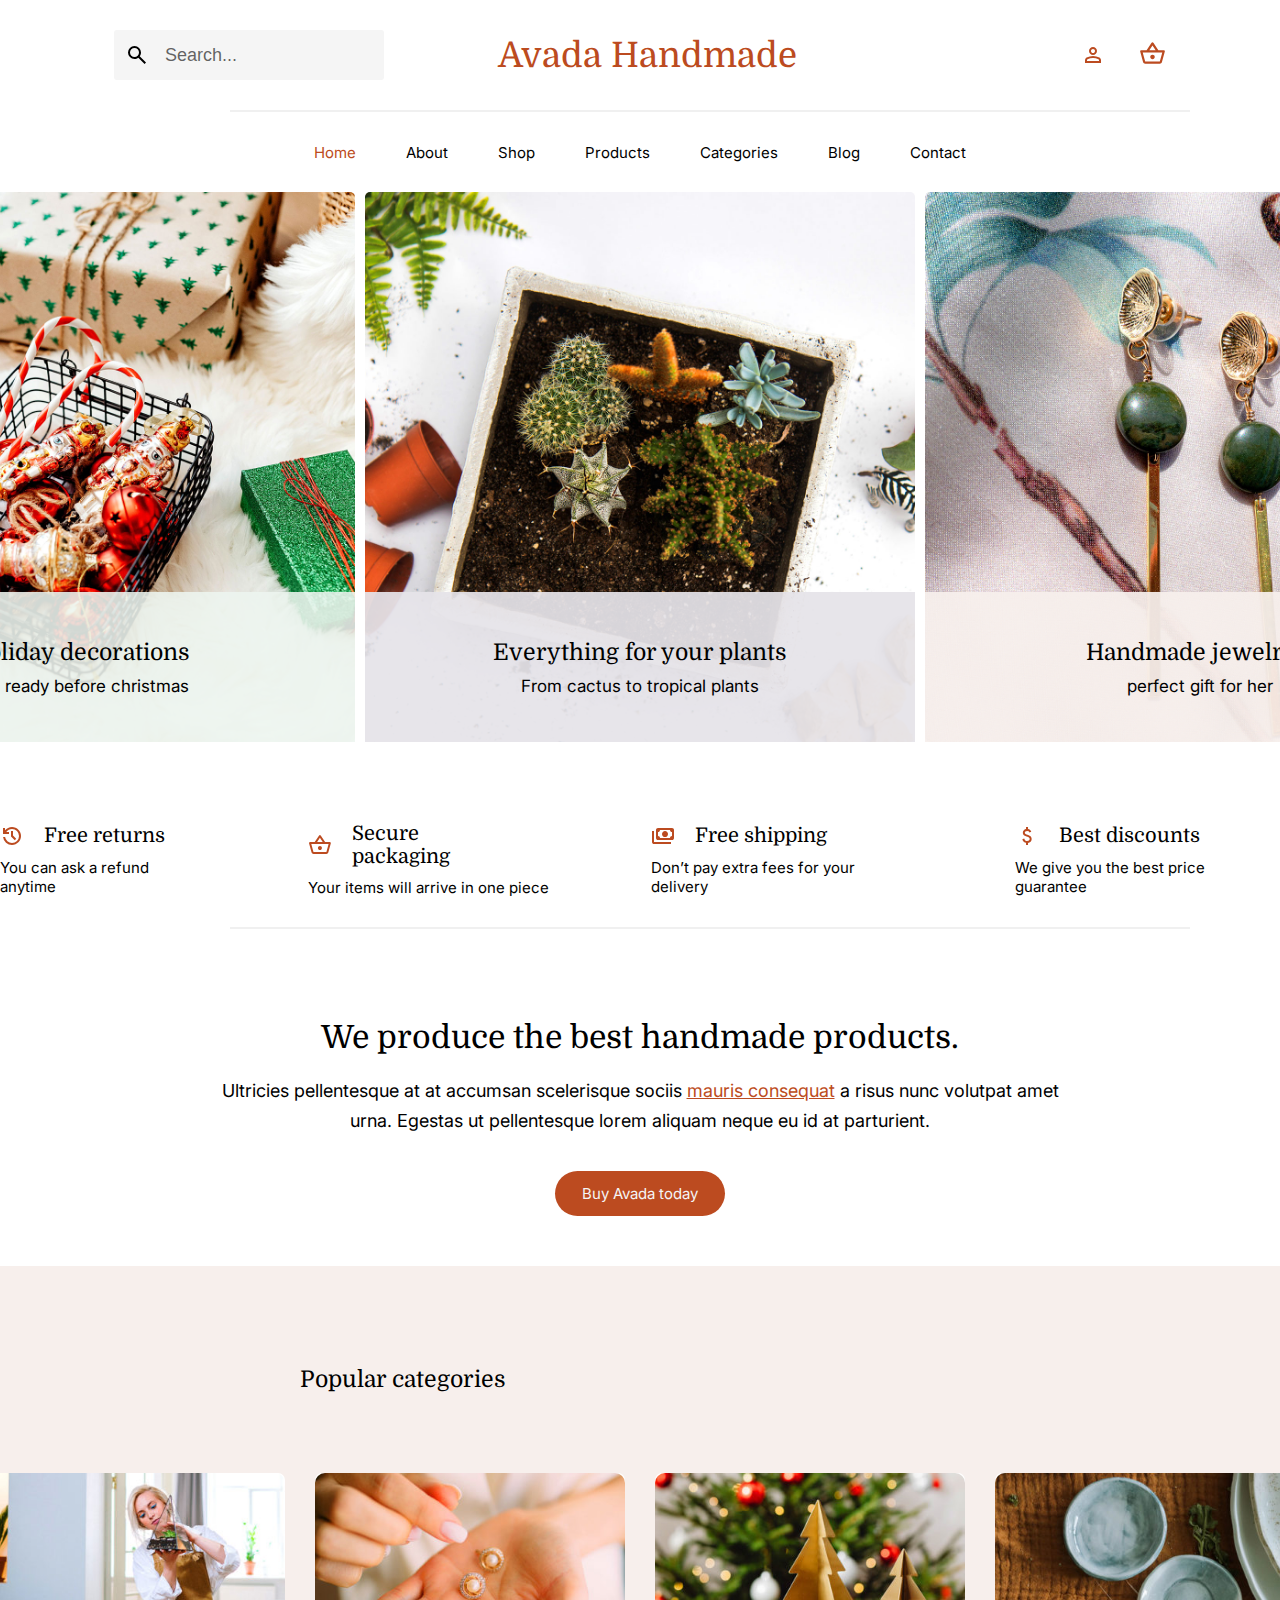
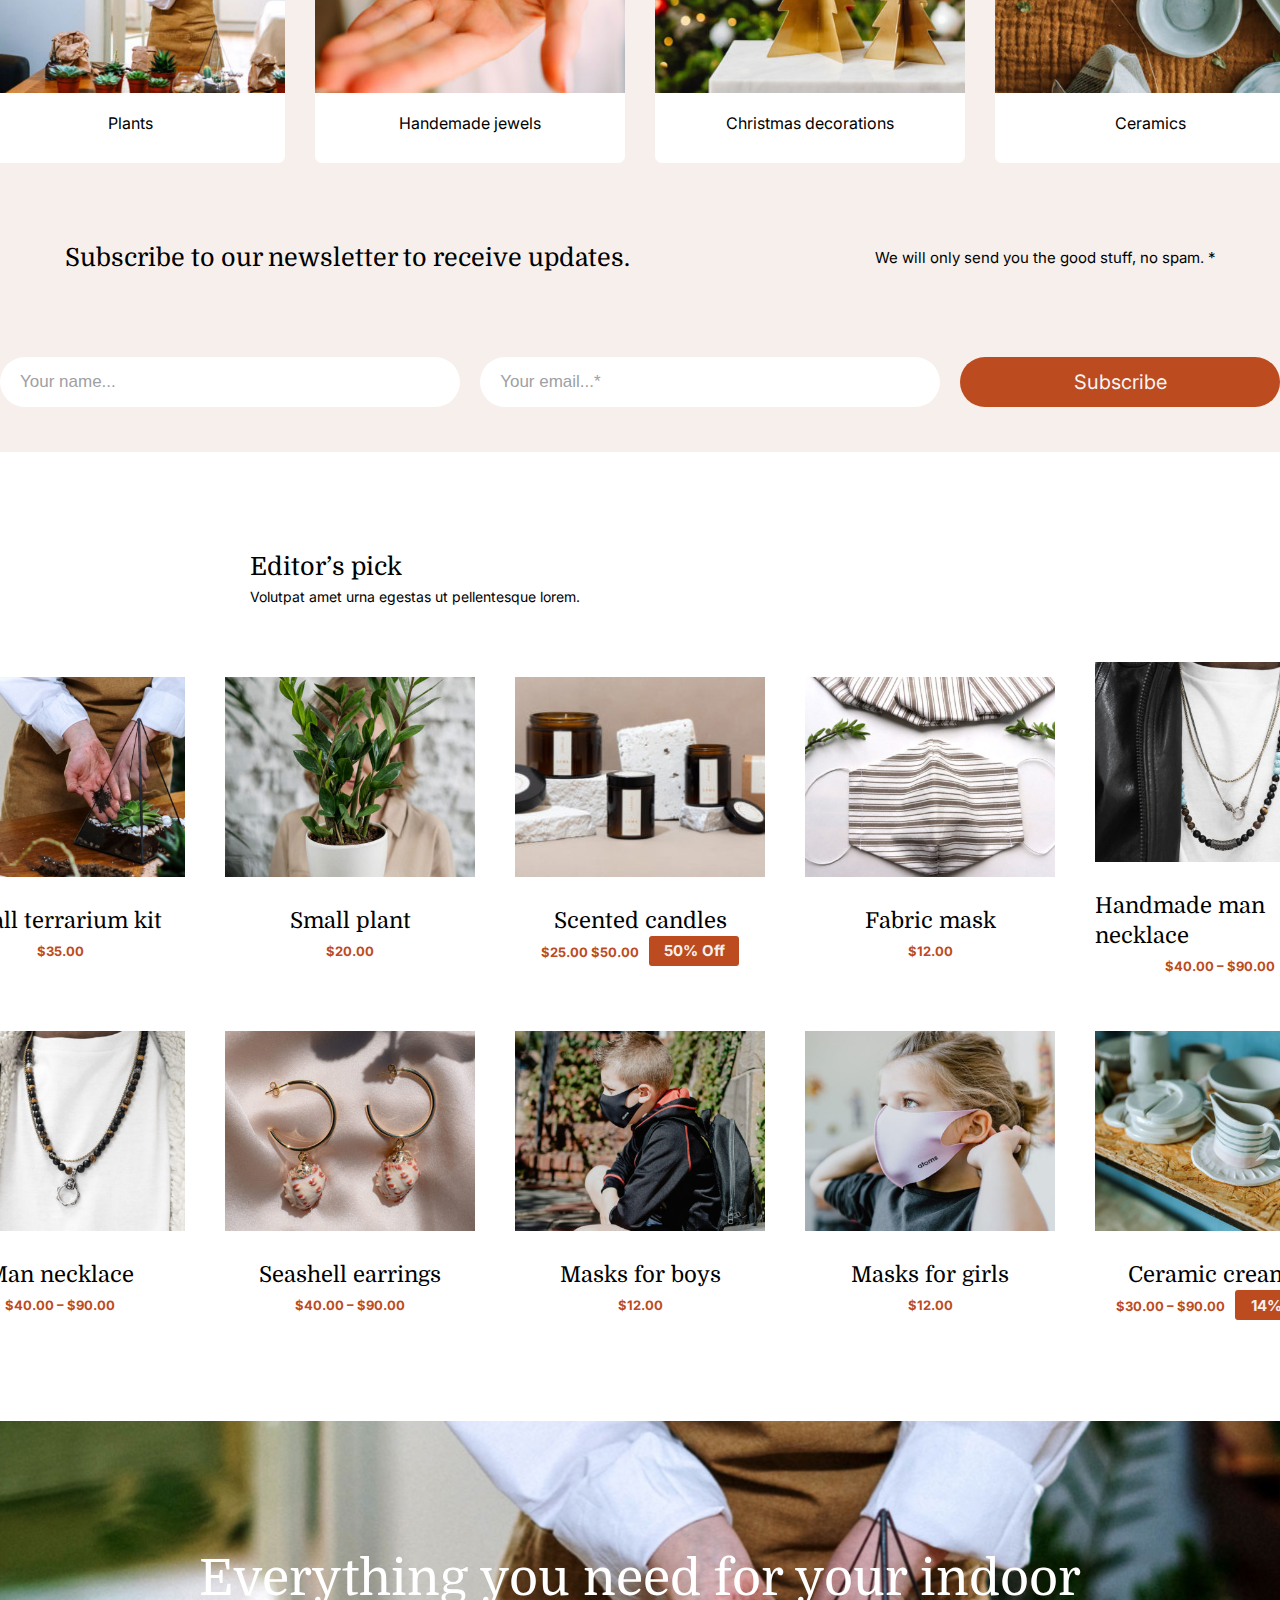
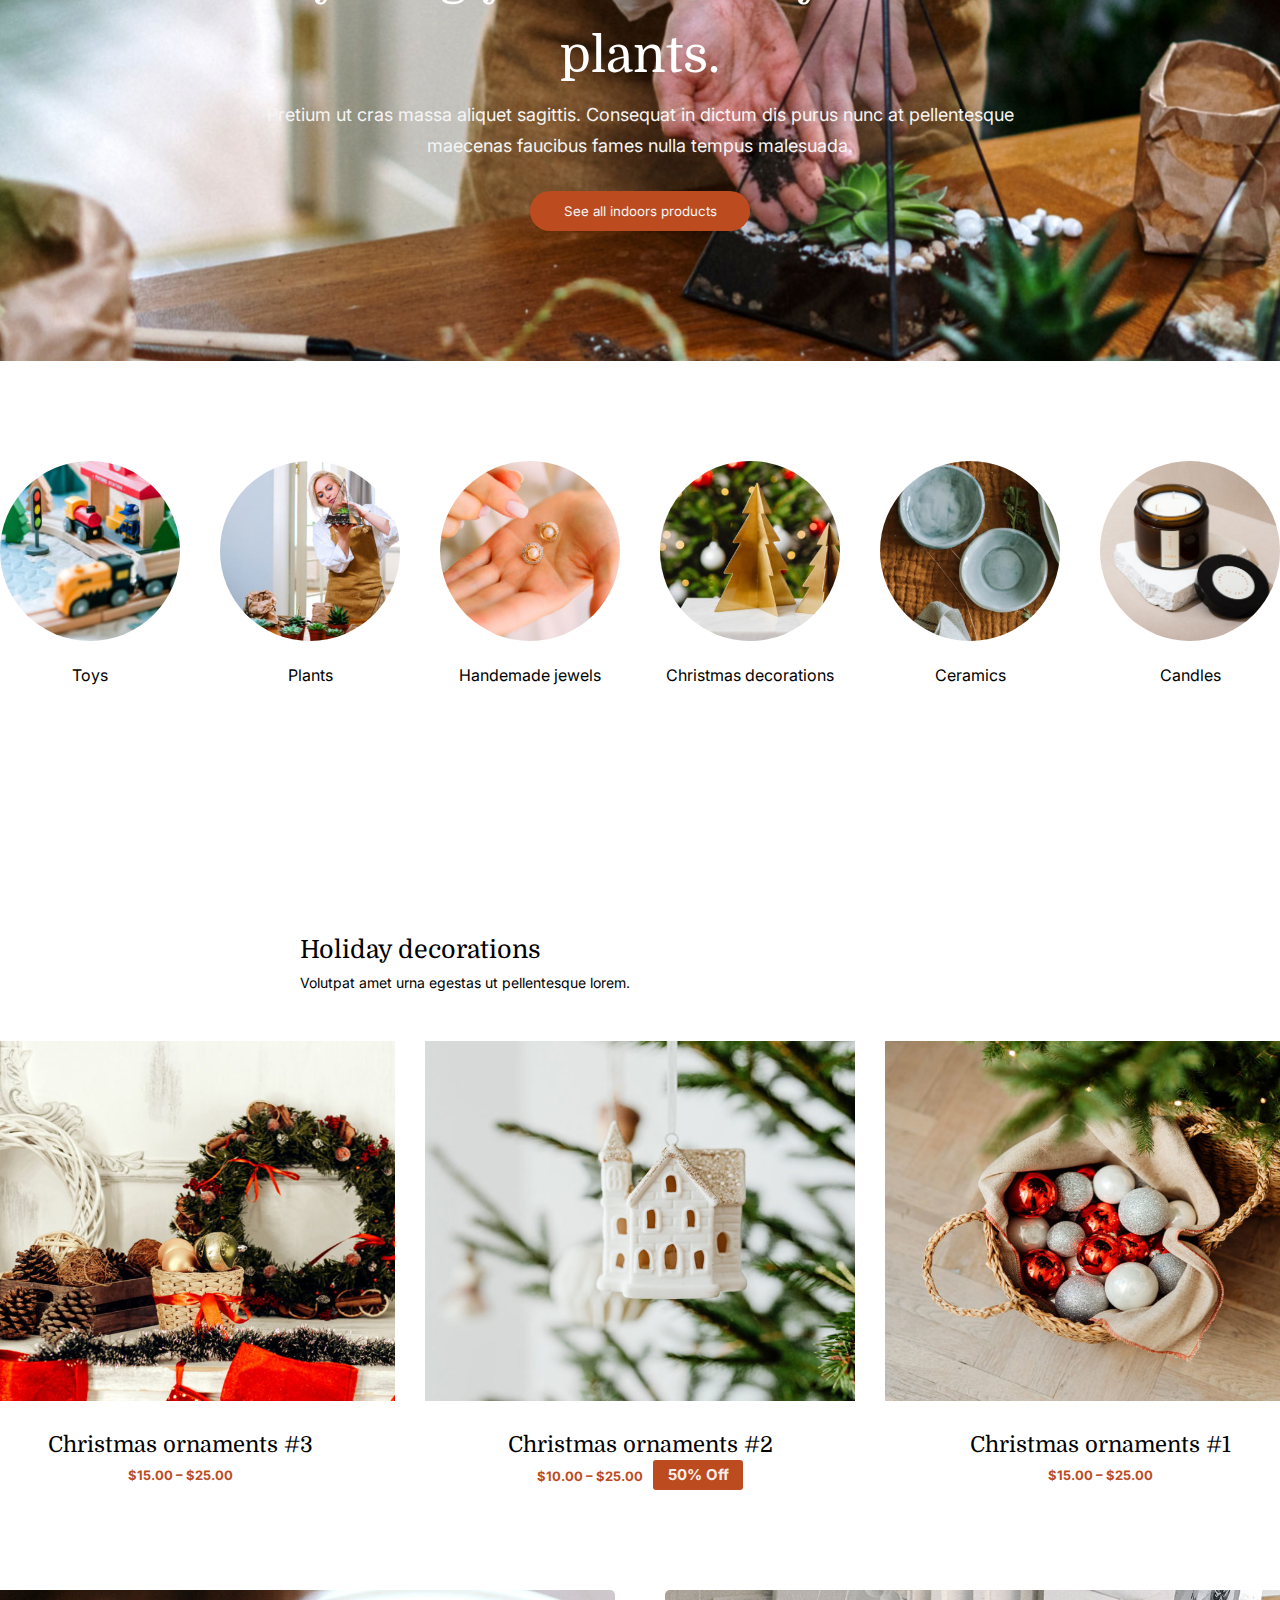
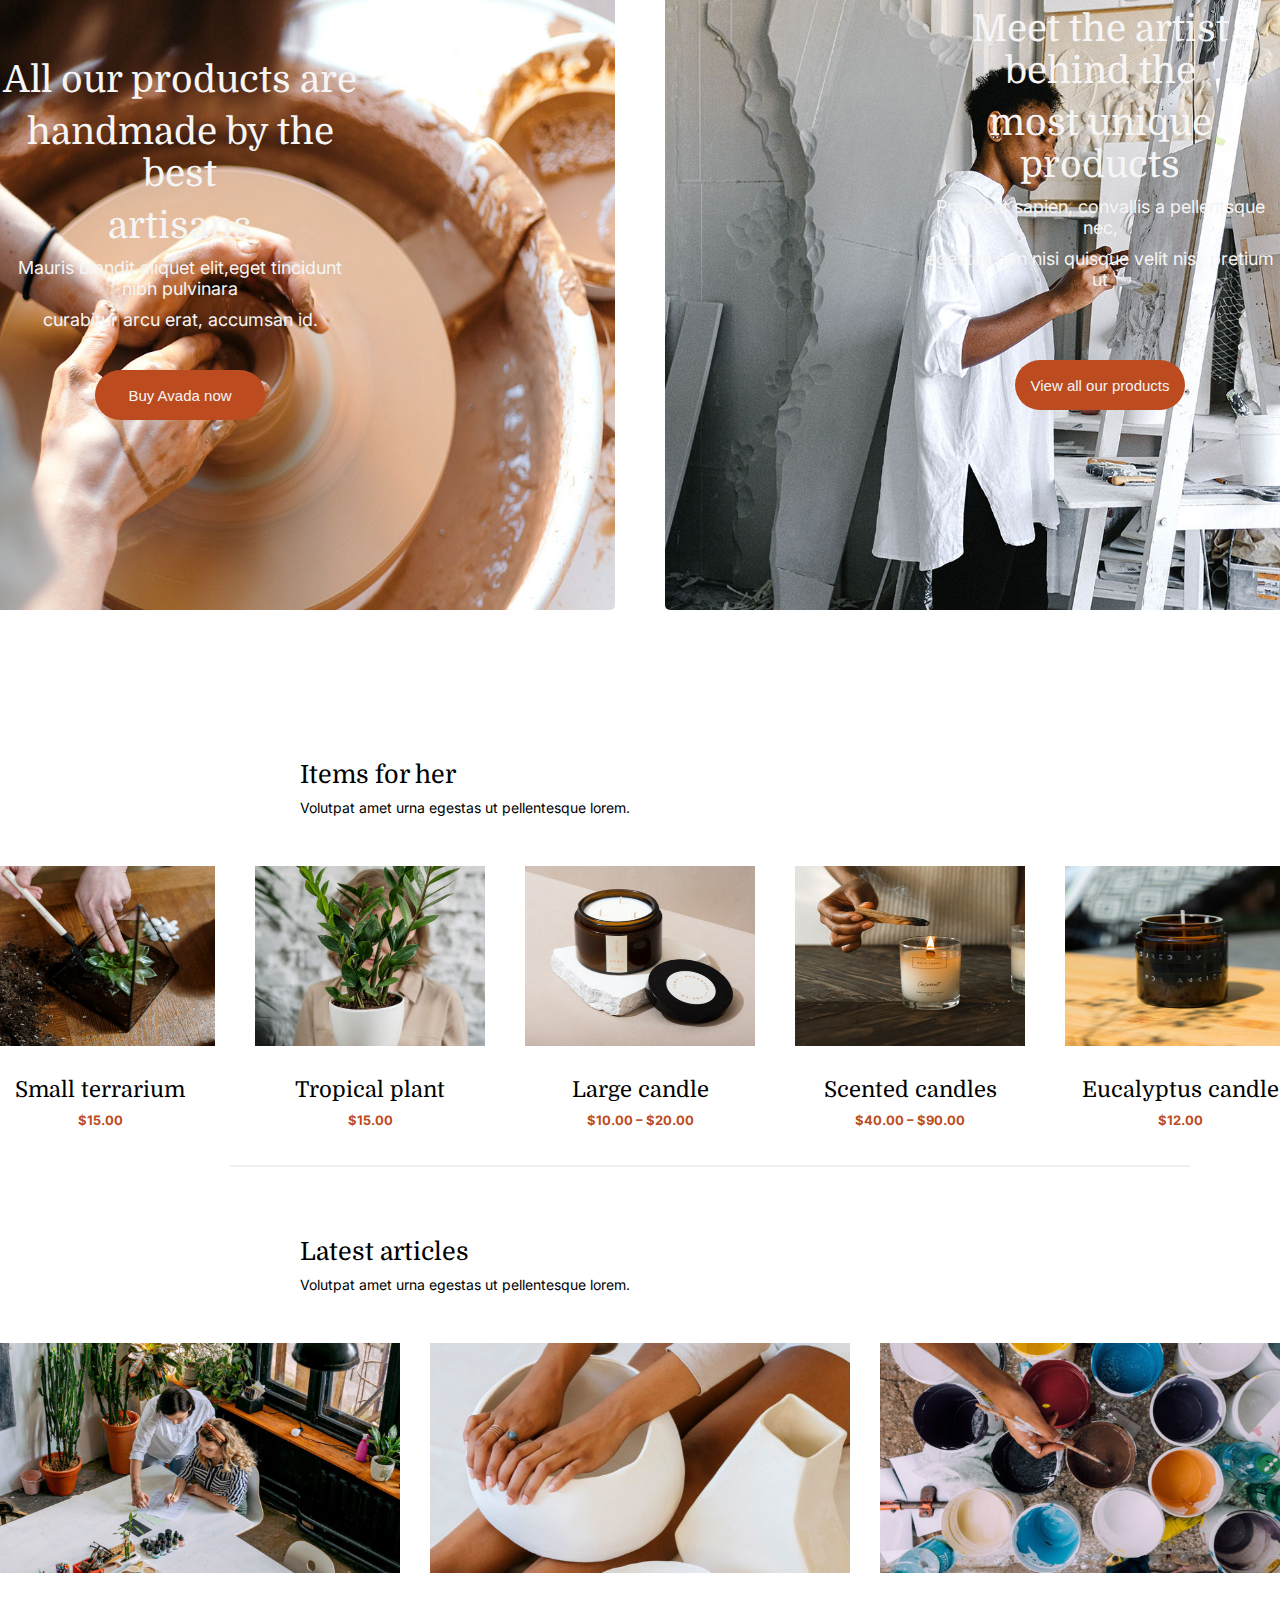
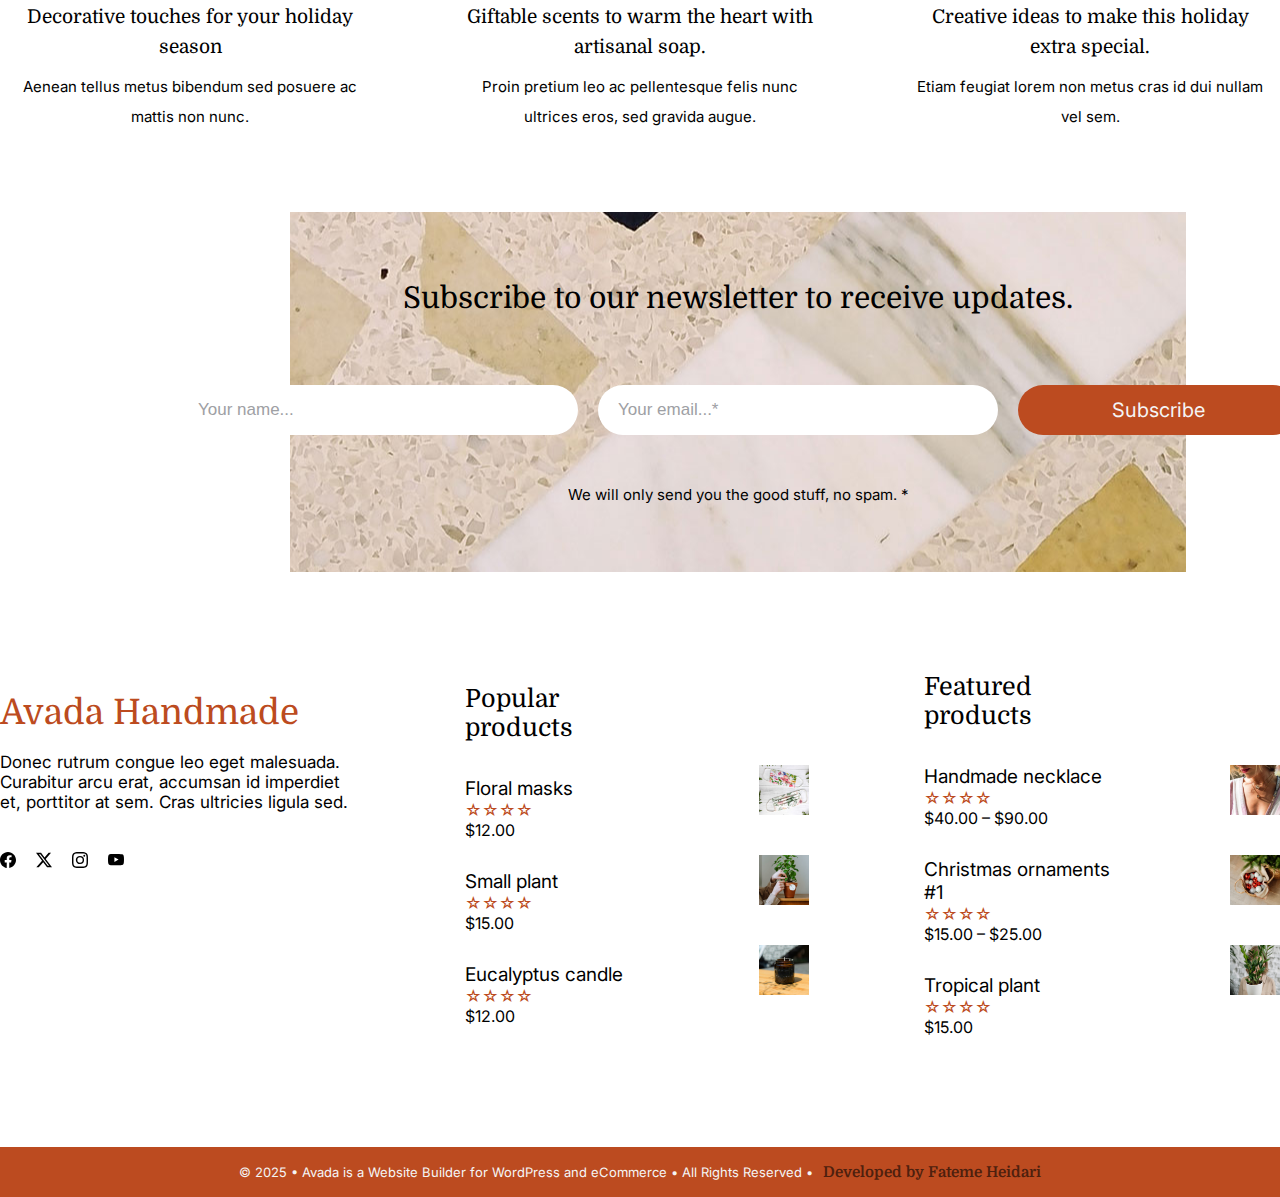
<file: index.html>
<!DOCTYPE html>
<html lang="en">

<head>
    <meta charset="UTF-8">
    <meta name="viewport" content="width=device-width, initial-scale=1.0">
    <title>Avada Handmade </title>
    <link rel="stylesheet" href="assets/css/style.css">
    <link rel="shortcut icon" href="assets/img/favicon.svg" type="image/x-icon">
</head>

<body>
    <main>
        <header>
            <section class="part1">
                <div>
                    <span><svg xmlns="http://www.w3.org/2000/svg" height="24px" viewBox="0 -960 960 960" width="24px"
                            fill="#000000">
                            <path
                                d="M784-120 532-372q-30 24-69 38t-83 14q-109 0-184.5-75.5T120-580q0-109 75.5-184.5T380-840q109 0 184.5 75.5T640-580q0 44-14 83t-38 69l252 252-56 56ZM380-400q75 0 127.5-52.5T560-580q0-75-52.5-127.5T380-760q-75 0-127.5 52.5T200-580q0 75 52.5 127.5T380-400Z" />
                        </svg></span>
                    <input type="text" placeholder="Search...">
                </div>
                <div>
                    <h2>Avada Handmade</h2>
                </div>
                <div>
                    <a href="assets/login.html">

                        <svg xmlns="http://www.w3.org/2000/svg" height="24px" viewBox="0 -960 960 960" width="24px"
                            fill="#bc4b20">
                            <path
                                d="M480-480q-66 0-113-47t-47-113q0-66 47-113t113-47q66 0 113 47t47 113q0 66-47 113t-113 47ZM160-160v-112q0-34 17.5-62.5T224-378q62-31 126-46.5T480-440q66 0 130 15.5T736-378q29 15 46.5 43.5T800-272v112H160Zm80-80h480v-32q0-11-5.5-20T700-306q-54-27-109-40.5T480-360q-56 0-111 13.5T260-306q-9 5-14.5 14t-5.5 20v32Zm240-320q33 0 56.5-23.5T560-640q0-33-23.5-56.5T480-720q-33 0-56.5 23.5T400-640q0 33 23.5 56.5T480-560Zm0-80Zm0 400Z" />
                        </svg>

                    </a>
                    <svg xmlns="http://www.w3.org/2000/svg" height="24px" viewBox="0 -960 960 960" width="24px"
                        fill="#bc4b20">
                        <path
                            d="M221-120q-27 0-48-16.5T144-179L42-549q-5-19 6.5-35T80-600h190l176-262q5-8 14-13t19-5q10 0 19 5t14 13l176 262h192q20 0 31.5 16t6.5 35L816-179q-8 26-29 42.5T739-120H221Zm-1-80h520l88-320H132l88 320Zm260-80q33 0 56.5-23.5T560-360q0-33-23.5-56.5T480-440q-33 0-56.5 23.5T400-360q0 33 23.5 56.5T480-280ZM367-600h225L479-768 367-600Zm113 240Z" />
                    </svg>
                </div>
            </section>
            <section class="part2"></section>
            <section class="part3">

                <ul>
                    <span>
                        <li><a href="#">Home</a></li>
                    </span>
                    <li><a href="#">About</a></li>
                    <li><a href="#">Shop</a></li>
                    <li><a href="#">Products</a></li>
                    <li><a href="#">Categories</a></li>
                    <li><a href="#">Blog</a></li>
                    <li><a href="#">Contact</a></li>
                </ul>
            </section>
        </header>
        <section class="part4">

            <div>

                <img src="assets/img/hero-9.jpg" alt="">
                <span>

                    <h3>Holiday decorations</h3>
                    <h5>Get ready before christmas</h5>
                </span>
            </div>
            <div>

                <img src="assets/img/hero-10.jpg" alt="">
                <span>

                    <h3>Everything for your plants</h3>
                    <h5>From cactus to tropical plants</h5>
                </span>
            </div>
            <div>

                <img src="assets/img/hero-7.jpg" alt="">
                <span>

                    <h3>Handmade jewelries</h3>
                    <h5>perfect gift for her</h5>
                </span>
            </div>

        </section>
        <section class="part5">
            <div>
                <span>

                    <svg xmlns="http://www.w3.org/2000/svg" height="24px" viewBox="0 -960 960 960" width="24px"
                        fill="#bc4b20">
                        <path
                            d="M480-120q-138 0-240.5-91.5T122-440h82q14 104 92.5 172T480-200q117 0 198.5-81.5T760-480q0-117-81.5-198.5T480-760q-69 0-129 32t-101 88h110v80H120v-240h80v94q51-64 124.5-99T480-840q75 0 140.5 28.5t114 77q48.5 48.5 77 114T840-480q0 75-28.5 140.5t-77 114q-48.5 48.5-114 77T480-120Zm112-192L440-464v-216h80v184l128 128-56 56Z" />
                    </svg>
                    <h5>Free returns</h5>
                </span>
                <p>You can ask a refund anytime</p>
            </div>
            <div>
                <span>

                    <svg xmlns="http://www.w3.org/2000/svg" height="24px" viewBox="0 -960 960 960" width="24px"
                        fill="#bc4b20">
                        <path
                            d="M221-120q-27 0-48-16.5T144-179L42-549q-5-19 6.5-35T80-600h190l176-262q5-8 14-13t19-5q10 0 19 5t14 13l176 262h192q20 0 31.5 16t6.5 35L816-179q-8 26-29 42.5T739-120H221Zm-1-80h520l88-320H132l88 320Zm260-80q33 0 56.5-23.5T560-360q0-33-23.5-56.5T480-440q-33 0-56.5 23.5T400-360q0 33 23.5 56.5T480-280ZM367-600h225L479-768 367-600Zm113 240Z" />
                    </svg>
                    <h5>Secure packaging</h5>
                </span>
                <p>Your items will arrive in one piece</p>
            </div>
            <div>
                <span>

                    <svg xmlns="http://www.w3.org/2000/svg" height="24px" viewBox="0 -960 960 960" width="24px"
                        fill="#bc4b20">
                        <path
                            d="M560-440q-50 0-85-35t-35-85q0-50 35-85t85-35q50 0 85 35t35 85q0 50-35 85t-85 35ZM280-320q-33 0-56.5-23.5T200-400v-320q0-33 23.5-56.5T280-800h560q33 0 56.5 23.5T920-720v320q0 33-23.5 56.5T840-320H280Zm80-80h400q0-33 23.5-56.5T840-480v-160q-33 0-56.5-23.5T760-720H360q0 33-23.5 56.5T280-640v160q33 0 56.5 23.5T360-400Zm440 240H120q-33 0-56.5-23.5T40-240v-440h80v440h680v80ZM280-400v-320 320Z" />
                    </svg>
                    <h5>Free shipping</h5>
                </span>
                <p>Don’t pay extra fees for your delivery</p>
            </div>
            <div>
                <span>
                    <svg xmlns="http://www.w3.org/2000/svg" height="24px" viewBox="0 -960 960 960" width="24px"
                        fill="#bc4b20">
                        <path
                            d="M441-120v-86q-53-12-91.5-46T293-348l74-30q15 48 44.5 73t77.5 25q41 0 69.5-18.5T587-356q0-35-22-55.5T463-458q-86-27-118-64.5T313-614q0-65 42-101t86-41v-84h80v84q50 8 82.5 36.5T651-650l-74 32q-12-32-34-48t-60-16q-44 0-67 19.5T393-614q0 33 30 52t104 40q69 20 104.5 63.5T667-358q0 71-42 108t-104 46v84h-80Z" />
                    </svg>
                    <h5>Best discounts</h5>
                </span>

                <p>We give you the best price guarantee</p>
            </div>
        </section>
        <section class="part6"></section>
        <section class="part7">
            <h2>We produce the best handmade products.</h2>
            <span>

                <p>Ultricies pellentesque at at accumsan scelerisque sociis <a href="">mauris consequat</a> a risus nunc
                    volutpat amet <br></p>
                <p>urna. Egestas ut pellentesque lorem aliquam neque eu id at parturient.</p>
            </span>
            <button>Buy Avada today</button>
        </section>
        <section class="part8">
            <h2>Popular categories</h2>
        </section>
        <section class="part9">
            <article>
                <img src="assets/img/box-6-400x278.jpg" alt="">
                <figcaption>Plants</figcaption>
            </article>
            <article>
                <img src="assets/img/box-8-400x278.jpg" alt="">
                <figcaption>Handemade jewels</figcaption>
            </article>
            <article>
                <img src="assets/img/box-5-400x278.jpg" alt="">
                <figcaption>Christmas decorations</figcaption>
            </article>
            <article>
                <img src="assets/img/box-12-400x278.jpg" alt="">
                <figcaption>Ceramics</figcaption>
            </article>
        </section>
        <section class="part10">
            <p>Subscribe to our newsletter to receive updates.</p>
            <p>We will only send you the good stuff, no spam. *</p>
        </section>
        <section class="part11">
            <input type="text" placeholder="Your name...">
            <input type="text" placeholder="Your email...*">
            <button>Subscribe</button>
        </section>
        <section class="part12">
            <h3>Editor’s pick</h3>
            <p>Volutpat amet urna egestas ut pellentesque lorem.</p>
        </section>
        <section class="part13">
            <div>
                <img src="assets/img/banner-1.jpg" alt="">
                <span>
                    <h2>Small terrarium kit</h2>
                    <p>$35.00</p>
                </span>
            </div>
            <div>
                <img src="assets/img/product-25-400x369.jpg" alt="">
                <span>
                    <h2>Small plant</h2>
                    <p>$20.00</p>
                </span>
            </div>
            <div>
                <img src="assets/img/banner-4-400x206.jpg" alt="">
                <span>
                    <h2>Scented candles</h2>
                    <p>
                        $25.00 $50.00
                        <button>50% Off</button>
                    </p>
                </span>
            </div>
            <div>
                <img src="assets/img/product-43-400x369.jpg" alt="">
                <span>
                    <h2>Fabric mask</h2>
                    <p>$12.00</p>
                </span>
            </div>
            <div>
                <img src="assets/img/product-42-400x369.jpg" alt="">
                <span>
                    <h2>Handmade man necklace</h2>
                    <p>$40.00 – $90.00</p>
                </span>
            </div>

        </section>
        <section class="part14">
            <div>

                <img src="assets/img/product-41-400x369.jpg" alt="">
                <span>
                    <h2>Man necklace</h2>
                    <p>$40.00 – $90.00</p>
                </span>
            </div>
            <div>
                <img src="assets/img/product-39-400x369.jpg" alt="">
                <span>
                    <h2>Seashell earrings</h2>
                    <p>$40.00 – $90.00</p>
                </span>
            </div>
            <div>
                <img src="assets/img/product-37-400x369.jpg" alt="">
                <span>
                    <h2>Masks for boys</h2>
                    <p>$12.00</p>
                </span>
            </div>
            <div>
                <img src="assets/img/product-38-400x369.jpg" alt="">
                <span>
                    <h2>Masks for girls</h2>
                    <p>$12.00</p>
                </span>
            </div>
            <div>
                <img src="assets/img/product-36-400x369.jpg" alt="">
                <span>
                    <h2>Ceramic creamer</h2>
                    <p>$30.00 – $90.00
                        <button>14% Off</button>
                    </p>
                </span>
            </div>

        </section>
        <section class="part15">
            <h5>Everything you need for your indoor</h5>
            <h5>plants.</h5>
            <p>Pretium ut cras massa aliquet sagittis. Consequat in dictum dis purus nunc at pellentesque </p>
            <p>
                maecenas faucibus fames nulla tempus malesuada.</p>
            <button>See all indoors products</button>
        </section>
        <section class="part16">
            <div>
                <img src="assets/img/product-29-200x184.jpg" alt="">
                <figcaption>Toys</figcaption>
            </div>
            <div>
                <img src="assets/img/box-6-400x278.jpg" alt="">
                <figcaption>Plants</figcaption>
            </div>
            <div>
                <img src="assets/img/box-8-400x278.jpg" alt="">
                <figcaption>Handemade jewels</figcaption>
            </div>
            <div>
                <img src="assets/img/box-5-400x278.jpg" alt="">
                <figcaption>Christmas decorations</figcaption>
            </div>
            <div>
                <img src="assets/img/box-12-400x278.jpg" alt="">
                <figcaption>Ceramics</figcaption>
            </div>
            <div>
                <img src="assets/img/product-24-400x369.jpg" alt="">
                <figcaption>Candles</figcaption>
            </div>
        </section>
        <section class="part17">
            <h3>Holiday decorations</h3>
            <p>Volutpat amet urna egestas ut pellentesque lorem.</p>
        </section>
        <section class="part18">
            <div>
                <img src="assets/img/product-28-600x553.jpg" alt="">
                <span>
                    <h2>Christmas ornaments #3</h2>
                    <p>$15.00 – $25.00</p>
                </span>
            </div>
            <div>
                <img src="assets/img/product-27-600x553.jpg" alt="">
                <span>
                    <h2>Christmas ornaments #2</h2>
                    <p>$10.00 – $25.00
                        <button>50% Off</button>
                    </p>
                </span>
            </div>
            <div>
                <img src="assets/img/product-22-600x553.jpg" alt="">
                <span>
                    <h2>Christmas ornaments #1</h2>
                    <p>$15.00 – $25.00</p>
                </span>
            </div>

        </section>
        <section class="part19">
            <div>
                <img src="assets/img/info-7.jpg" alt="">
                <span>
                    <h3>All our products are</h3>
                    <h3>handmade by the best</h3>
                    <h3>artisans</h3>
                    <p>Mauris blandit aliquet elit,eget tincidunt nibh pulvinara</p>
                    <p>curabitur arcu erat, accumsan id.</p>
                    <button>Buy Avada now</button>
                </span>
            </div>
            <div>
                <img src="assets/img/info-6.jpg" alt="">
                <span>
                    <h3>Meet the artist behind the</h3>
                    <h3>most unique products</h3>
                    <p>Praesent sapien, convallis a pellentsque nec,</p>
                    <p>egestas non nisi quisque velit nisi, pretium ut</p>
                    <button>View all our products</button>
                </span>
            </div>

        </section>
        <section class="part20">
            <h3>Items for her</h3>
            <p>Volutpat amet urna egestas ut pellentesque lorem.</p>
        </section>
        <section class="part21">
            <div>
                <img src="assets/img/product-26-400x369.jpg" alt="">
                <span>
                    <h2>Small terrarium</h2>
                    <p>$15.00</p>
                </span>
            </div>
            <div>
                <img src="assets/img/product-25-400x369.jpg" alt="">
                <span>
                    <h2>Tropical plant</h2>
                    <p>$15.00</p>
                </span>
            </div>
            <div>
                <img src="assets/img/product-24-400x369.jpg" alt="">
                <span>
                    <h2>Large candle</h2>
                    <p>$10.00 – $20.00</p>
                </span>
            </div>
            <div>
                <img src="assets/img/product-16-400x369.jpg" alt="">
                <span>
                    <h2>Scented candles</h2>
                    <p>$40.00 – $90.00</p>
                </span>
            </div>
            <div>
                <img src="assets/img/product-11-400x369.jpg" alt="">
                <span>
                    <h2>Eucalyptus candle</h2>
                    <p>$12.00</p>
                </span>
            </div>

        </section>
        <section class="part22"></section>
        <section class="part23">
            <h3>Latest articles</h3>
            <p>Volutpat amet urna egestas ut pellentesque lorem.</p>
        </section>
        <section class="part24">
            <div>
                <img src="assets/img/blog-5-600x341.jpg" alt="">
                <span>
                    <h3>Decorative touches for your holiday season</h3>
                    <p>Aenean tellus metus bibendum sed posuere ac mattis non nunc.</p>
                </span>
            </div>
            <div>
                <img src="assets/img/blog-4-600x341.jpg" alt="">
                <span>
                    <h3>Giftable scents to warm the heart with artisanal soap.</h3>
                    <p>Proin pretium leo ac pellentesque felis nunc ultrices eros, sed gravida augue.</p>
                </span>
            </div>
            <div>
                <img src="assets/img/blog-6-600x341.jpg" alt="">
                <span>
                    <h3>Creative ideas to make this holiday extra special.</h3>
                    <p>Etiam feugiat lorem non metus cras id dui nullam vel sem.</p>
                </span>
            </div>

        </section>
        <section class="part25">
            <h3>Subscribe to our newsletter to receive updates.</h3>
            <div>
                <input type="text" placeholder="Your name...">
                <input type="text" placeholder="Your email...*">
                <button>Subscribe</button>
            </div>
            <p>We will only send you the good stuff, no spam. *</p>

        </section>
        <section class="part26">
            <div>
                <h2>Avada Handmade</h2>
                <p>Donec rutrum congue leo eget malesuada. Curabitur arcu erat, accumsan id imperdiet et, porttitor at
                    sem. Cras ultricies ligula sed.</p>
                <span>

                    <svg xmlns="http://www.w3.org/2000/svg" width="16" height="16" fill="currentColor"
                        class="bi bi-facebook" viewBox="0 0 16 16">
                        <path
                            d="M16 8.049c0-4.446-3.582-8.05-8-8.05C3.58 0-.002 3.603-.002 8.05c0 4.017 2.926 7.347 6.75 7.951v-5.625h-2.03V8.05H6.75V6.275c0-2.017 1.195-3.131 3.022-3.131.876 0 1.791.157 1.791.157v1.98h-1.009c-.993 0-1.303.621-1.303 1.258v1.51h2.218l-.354 2.326H9.25V16c3.824-.604 6.75-3.934 6.75-7.951" />
                    </svg>
                    <svg xmlns="http://www.w3.org/2000/svg" width="16" height="16" fill="currentColor"
                        class="bi bi-twitter-x" viewBox="0 0 16 16">
                        <path
                            d="M12.6.75h2.454l-5.36 6.142L16 15.25h-4.937l-3.867-5.07-4.425 5.07H.316l5.733-6.57L0 .75h5.063l3.495 4.633L12.601.75Zm-.86 13.028h1.36L4.323 2.145H2.865z" />
                    </svg>
                    <svg xmlns="http://www.w3.org/2000/svg" width="16" height="16" fill="currentColor"
                        class="bi bi-instagram" viewBox="0 0 16 16">
                        <path
                            d="M8 0C5.829 0 5.556.01 4.703.048 3.85.088 3.269.222 2.76.42a3.9 3.9 0 0 0-1.417.923A3.9 3.9 0 0 0 .42 2.76C.222 3.268.087 3.85.048 4.7.01 5.555 0 5.827 0 8.001c0 2.172.01 2.444.048 3.297.04.852.174 1.433.372 1.942.205.526.478.972.923 1.417.444.445.89.719 1.416.923.51.198 1.09.333 1.942.372C5.555 15.99 5.827 16 8 16s2.444-.01 3.298-.048c.851-.04 1.434-.174 1.943-.372a3.9 3.9 0 0 0 1.416-.923c.445-.445.718-.891.923-1.417.197-.509.332-1.09.372-1.942C15.99 10.445 16 10.173 16 8s-.01-2.445-.048-3.299c-.04-.851-.175-1.433-.372-1.941a3.9 3.9 0 0 0-.923-1.417A3.9 3.9 0 0 0 13.24.42c-.51-.198-1.092-.333-1.943-.372C10.443.01 10.172 0 7.998 0zm-.717 1.442h.718c2.136 0 2.389.007 3.232.046.78.035 1.204.166 1.486.275.373.145.64.319.92.599s.453.546.598.92c.11.281.24.705.275 1.485.039.843.047 1.096.047 3.231s-.008 2.389-.047 3.232c-.035.78-.166 1.203-.275 1.485a2.5 2.5 0 0 1-.599.919c-.28.28-.546.453-.92.598-.28.11-.704.24-1.485.276-.843.038-1.096.047-3.232.047s-2.39-.009-3.233-.047c-.78-.036-1.203-.166-1.485-.276a2.5 2.5 0 0 1-.92-.598 2.5 2.5 0 0 1-.6-.92c-.109-.281-.24-.705-.275-1.485-.038-.843-.046-1.096-.046-3.233s.008-2.388.046-3.231c.036-.78.166-1.204.276-1.486.145-.373.319-.64.599-.92s.546-.453.92-.598c.282-.11.705-.24 1.485-.276.738-.034 1.024-.044 2.515-.045zm4.988 1.328a.96.96 0 1 0 0 1.92.96.96 0 0 0 0-1.92m-4.27 1.122a4.109 4.109 0 1 0 0 8.217 4.109 4.109 0 0 0 0-8.217m0 1.441a2.667 2.667 0 1 1 0 5.334 2.667 2.667 0 0 1 0-5.334" />
                    </svg>
                    <svg xmlns="http://www.w3.org/2000/svg" width="16" height="16" fill="currentColor"
                        class="bi bi-youtube" viewBox="0 0 16 16">
                        <path
                            d="M8.051 1.999h.089c.822.003 4.987.033 6.11.335a2.01 2.01 0 0 1 1.415 1.42c.101.38.172.883.22 1.402l.01.104.022.26.008.104c.065.914.073 1.77.074 1.957v.075c-.001.194-.01 1.108-.082 2.06l-.008.105-.009.104c-.05.572-.124 1.14-.235 1.558a2.01 2.01 0 0 1-1.415 1.42c-1.16.312-5.569.334-6.18.335h-.142c-.309 0-1.587-.006-2.927-.052l-.17-.006-.087-.004-.171-.007-.171-.007c-1.11-.049-2.167-.128-2.654-.26a2.01 2.01 0 0 1-1.415-1.419c-.111-.417-.185-.986-.235-1.558L.09 9.82l-.008-.104A31 31 0 0 1 0 7.68v-.123c.002-.215.01-.958.064-1.778l.007-.103.003-.052.008-.104.022-.26.01-.104c.048-.519.119-1.023.22-1.402a2.01 2.01 0 0 1 1.415-1.42c.487-.13 1.544-.21 2.654-.26l.17-.007.172-.006.086-.003.171-.007A100 100 0 0 1 7.858 2zM6.4 5.209v4.818l4.157-2.408z" />
                    </svg>
                </span>
            </div>
            <div>
                <h2>Popular products</h2>
                <div>
                    <a href="">Floral masks</a>
                    <p>&star;&star;&star;&star;</p>
                    <span>$12.00</span>

                </div>
                <div>
                    <a href="">Small plant</a>
                    <p>&star;&star;&star;&star;</p>
                    <span>$15.00</span>
                </div>
                <div>
                    <a href="">Eucalyptus candle</a>
                    <p>&star;&star;&star;&star;</p>
                    <span>$12.00</span>
                </div>



            </div>
            <div>
                <img src="assets/img/product-45-200x184.jpg" alt="">
                <img src="assets/img/product-12-200x184.jpg" alt="">
                <img src="assets/img/product-11-400x369.jpg" alt="">
            </div>
            <div>
                <h2>Featured products</h2>
                <div>
                    <a href="">Handmade necklace</a>
                    <p>&star;&star;&star;&star;</p>
                    <span>$40.00 – $90.00</span>

                </div>
                <div>
                    <a href="">Christmas ornaments #1</a>
                    <p>&star;&star;&star;&star;</p>
                    <span>$15.00 – $25.00</span>
                </div>
                <div>
                    <a href="">Tropical plant</a>
                    <p>&star;&star;&star;&star;</p>
                    <span>$15.00</span>
                </div>



            </div>
            <div>
                <img src="assets/img/product-9-400x369.jpg" alt="">
                <img src="assets/img/product-22-600x553.jpg" alt="">
                <img src="assets/img/product-25-400x369.jpg" alt="">
            </div>
        </section>
        <footer>
            <p>© 2025 • Avada is a Website Builder for WordPress and eCommerce • All Rights Reserved • </p>
            <p>Developed by Fateme Heidari</p>
        </footer>
    </main>
</body>

</html>
</file>
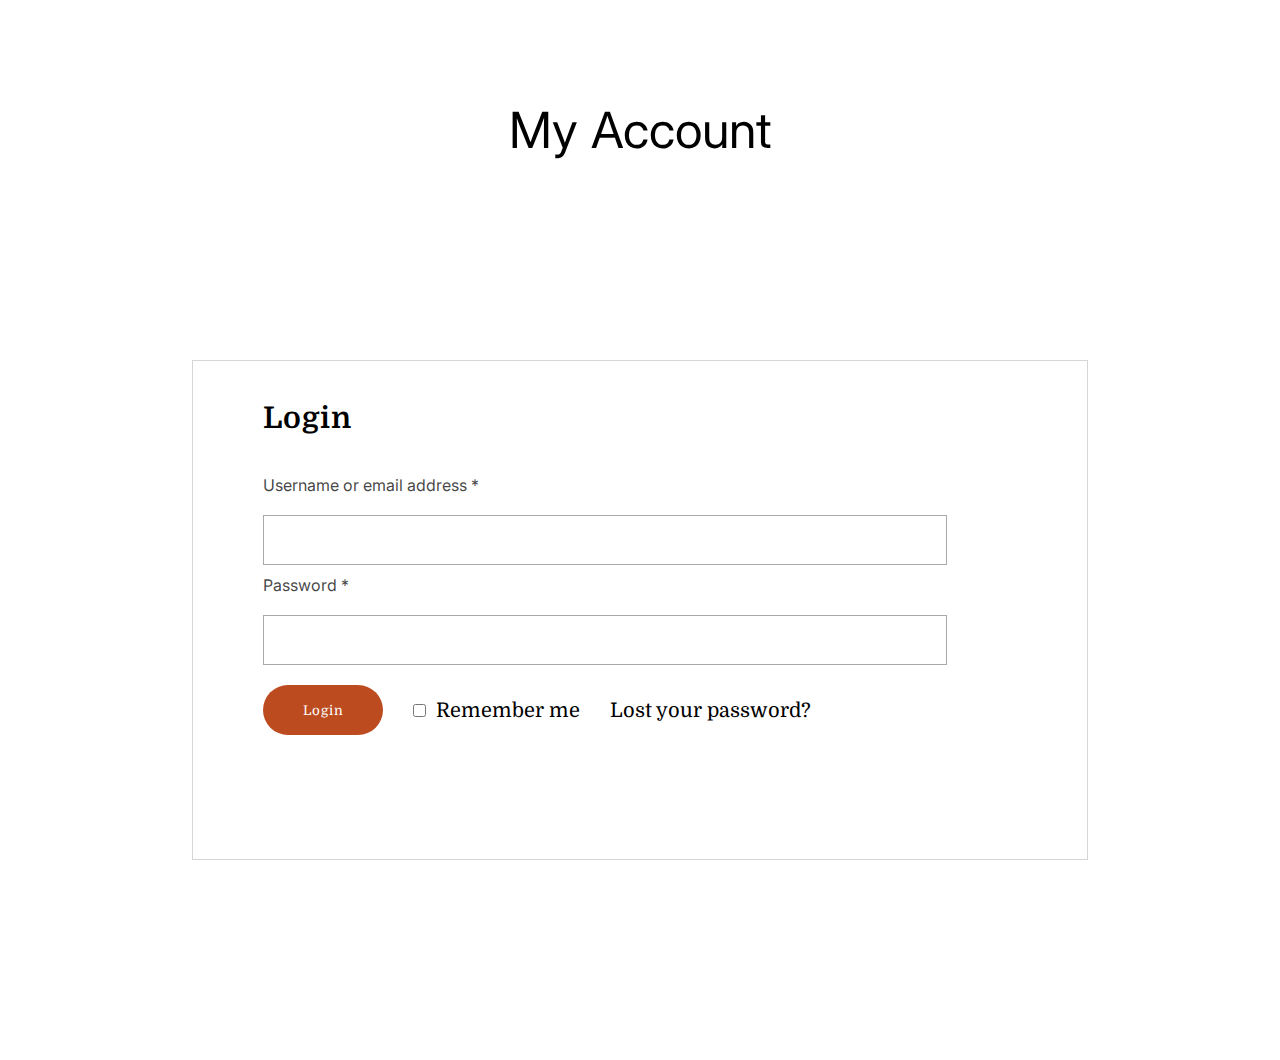
<file: assets/login.html>
<!DOCTYPE html>
<html lang="en">

<head>
    <meta charset="UTF-8">
    <meta name="viewport" content="width=device-width, initial-scale=1.0">
    <title>Avada Handmade</title>
    <link rel="stylesheet" href="css/style2.css">
    <link rel="shortcut icon" href="assets/img/favicon.svg" type="image/x-icon">
</head>

<body>
    <main>
        <header>
            My Account
        </header>
        <section>

            <form action="#" autocomplete="off">
                <h2>Login
                </h2>
                <label for="Username">Username or email address *</label>
                <div>
                    <input type="text" id="Username" name="Username" placeholder="Type your username ">
                </div>

                <label for="Password">Password *</label>
                <div>
                    <input type="password" id="Password" name="Password" placeholder="Type your password">
                </div>

                <div>
                    <button>Login</button>
                    <input required="" type="checkbox" id="check" name="check">
                    <label for="check">Remember me</label>
                    <p> Lost your password?</p>
                </div>

            </form>
        </section>
    </main>

</body>

</html>
</file>
<file: assets/css/style.css>
* {
    margin: 0;
    padding: 0;
    box-sizing: border-box;
}

@font-face {
    font-family: yek;
    src: url(../font/Inter-VariableFont_opsz\,wght.ttf);

}

@font-face {
    font-family: do;
    src: url(../font/Domine-VariableFont_wght.ttf);
}

main {
    overflow: hidden;
    >header {
        
        >.part1 {
            padding-top: 30px;
            display: flex;
            justify-content: space-evenly;
            align-items: center;

            >div {

                &:nth-of-type(1) {
                    padding-left: 10px;
                    border: none;
                    height: 50px;
                    width: 270px;
                    display: flex;
                    border-radius: 3px;
                    overflow: hidden;
                    display: flex;
                    justify-content: start;
                    align-items: center;
                    gap: 15px;
                    background-color: #f5f5f5;

                    >span {
                        display: flex;
                        align-items: center;
                        justify-content: center;
                        width: 10%;

                        >i {

                            font-size: 20px;
                            margin-top: 5px;
                            color: rgba(128, 128, 128, 0.719);

                        }
                    }

                    >input {
                        width: 60%;
                        border: none;
                        outline: none;
                        font-size: 18px;
                        color: rgba(37, 37, 37, 0.993);
                        background-color: #f5f5f5;

                        &::placeholder {
                            color: rgba(41, 41, 41, 0.719);
                        }
                    }
                }

                &:nth-of-type(2) {
                    display: flex;
                    justify-content: center;
                    align-items: center;
                    margin-right: 170px;

                    >h2 {
                        font-size: 35px;
                        color: #bc4b20;
                        font-family: do;
                        font-weight: normal;
                        cursor: pointer;
                    }
                }

                &:nth-of-type(3) {
                    cursor: pointer;

                    >a {
                        text-decoration: none;
                    }

                    >svg {
                        width: 27px;
                        height: 27px;

                        &:nth-of-type(1) {
                            margin-left: 30px;
                        }
                    }
                }
            }
        }

        >.part2 {
            width: 75%;
            height: 2px;
            background-color: rgba(201, 201, 201, 0.274);
            display: flex;
            justify-content: center;
            align-items: center;
            margin-left: 230px;
            margin-top: 30px;
        }

        >.part3 {
            font-family: yek;

            >ul {
                display: flex;
                justify-content: center;
                align-items: center;
                gap: 50px;

                &:nth-of-type(1) {

                    color: #bc4b20;
                }

                margin-top: 30px;

                >span {
                    >li {
                        list-style-type: none;

                        >a {
                            color: #bc4b20;
                            text-decoration: none;
                            font-size: 15px;
                        }
                    }
                }

                >li {
                    list-style-type: none;

                    >a {
                        color: black;
                        text-decoration: none;
                        font-size: 15px;
                        transition: .5s;

                        &:hover {
                            color: #bc4b20;
                        }
                    }
                }
            }
        }
    }

    >.part4 {
        display: flex;
        justify-content: center;
        align-items: center;
        position: relative;
        overflow: hidden;
        gap: 10px;
        cursor: pointer;

        >div {
            margin-top: 30px;

            &:nth-of-type(1) {
                display: flex;
                justify-content: center;
                align-items: center;
                flex-direction: column;
                border-radius: 5px;

                >img {
                    width: 550px;
                    height: 550px;
                    border-radius: 5px;
                }

                >span {
                    position: absolute;
                    display: flex;
                    justify-content: center;
                    align-items: center;
                    flex-direction: column;
                    background-color: #edf5efe1;
                    width: 550px;
                    height: 150px;
                    bottom: 0;
                    gap: 10px;

                    >h3 {
                        font-size: 23px;
                        font-family: do;
                        font-weight: normal;
                    }

                    >h5 {
                        font-size: 17px;
                        font-family: yek;
                        font-weight: normal;
                    }

                }
            }

            &:nth-of-type(2) {
                display: flex;
                justify-content: center;
                align-items: center;
                flex-direction: column;
                border-radius: 5px;

                >img {
                    width: 550px;
                    height: 550px;
                    border-radius: 5px;
                }

                >span {
                    position: absolute;
                    display: flex;
                    justify-content: center;
                    align-items: center;
                    flex-direction: column;
                    background-color: #e5e3e9ee;
                    width: 550px;
                    height: 150px;
                    bottom: 0;
                    gap: 10px;

                    >h3 {
                        font-size: 23px;
                        font-family: do;
                        font-weight: normal;
                    }

                    >h5 {
                        font-size: 17px;
                        font-family: yek;
                        font-weight: normal;
                    }


                }
            }

            &:nth-of-type(3) {
                display: flex;
                justify-content: center;
                align-items: center;
                flex-direction: column;
                border-radius: 5px;

                >img {
                    width: 550px;
                    height: 550px;
                    border-radius: 5px;
                }

                >span {
                    position: absolute;
                    display: flex;
                    justify-content: center;
                    align-items: center;
                    flex-direction: column;
                    background-color: #f6efecef;
                    width: 550px;
                    height: 150px;
                    bottom: 0;
                    gap: 10px;

                    >h3 {
                        font-weight: normal;
                        font-size: 23px;
                        font-family: do;
                    }

                    >h5 {
                        font-size: 17px;
                        font-family: yek;
                        font-weight: normal;
                    }


                }
            }
        }
    }

    >.part5 {
        display: flex;
        justify-content: center;
        align-items: center;
        gap: 100px;
        margin-top: 80px;

        >div {
            display: flex;
            justify-content: start;
            flex-direction: column;
            gap: 10px;

            >span {
                display: flex;
                justify-content: start;
                align-items: center;
                gap: 20px;

                >h5 {
                    font-size: 20px;
                    margin-right: 30px;
                    transition: .5s;
                    font-family: do;
                    font-weight: normal;

                    &:hover {
                        color: #bc4b20;
                    }
                }

            }

            >p {
                font-size: 15px;
            }

            font-family:yek;
        }
    }

    >.part6 {
        width: 75%;
        height: 2px;
        background-color: rgba(201, 201, 201, 0.274);
        display: flex;
        justify-content: center;
        align-items: center;
        margin-left: 230px;
        margin-top: 30px;
    }

    >.part7 {
        display: flex;
        justify-content: center;
        flex-direction: column;
        align-items: center;
        margin-top: 90px;
        gap: 20px;

        >h2 {
            font-size: 32px;
            font-family: do;
            font-weight: normal;
        }

        >span {
            display: flex;
            justify-content: center;
            flex-direction: column;
            align-items: center;
            font-family: yek;

            >p {
                font-size: 18px;
                line-height: 30px;

                >a {
                    color: #f5f5f5;
                    color: #bc4b20;


                }
            }

            >p {
                font-size: 18px;
            }
        }

        >button {
            width: 170px;
            height: 45px;
            border-radius: 50px;
            background-color: #bc4b20;
            border: none;
            color: #f5f5f5;
            font-size: 15px;
            font-family: yek;
            margin-top: 15px;
            transition: .5s;
            cursor: pointer;

            &:hover {
                background-color: #7e3416;
            }
        }
    }

    >.part8 {
        display: flex;
        justify-content: start;
        align-items: center;
        margin-top: 50px;
        background-color: #f7efec;
        width: 100%;
        padding-left: 300px;
        padding-top: 100px;



        >h2 {
            font-family: do;
            font-weight: normal;
            font-size: 23px;
        }
    }

    >.part9 {
        display: flex;
        justify-content: center;
        align-items: center;
        gap: 30px;
        background-color: #f7efec;
        width: 100%;
        height: 50vh;

        >article {

            display: flex;
            justify-content: baseline;
            align-items: center;
            flex-direction: column;
            width: 310px;
            height: 290px;
            border-radius: 7px;
            background-color: rgb(255, 255, 255);
            transition: 1s;
            cursor: pointer;

            &:hover {
                transform: scale(1.01);
            }

            >img {
                width: 310px;
                height: 220px;
                border-radius: 10px 10px 0 0;
            }

            >figcaption {
                margin-top: 20px;
                font-family: yek;

            }
        }
    }

    >.part10 {
        display: flex;
        justify-content: space-evenly;
        align-items: center;
        background-color: #f7efec;
        width: 100%;

        >p {
            &:nth-of-type(1) {
                font-size: 25px;
                font-family: do;
                margin-right: 180px;
            }

            &:nth-of-type(2) {
                font-family: yek;
                font-size: 15px;
            }
        }
    }

    >.part11 {
        display: flex;
        justify-content: center;
        align-items: center;
        background-color: #f7efec;
        width: 100%;
        height: 20vh;
        gap: 20px;

        >input {
            margin-top: 40px;
            width: 500px;
            height: 50px;
            border-radius: 50px;
            border: none;
            outline: none;
            padding: 20px;
            color: #9ea0a4;
            font-size: 17px;
            transition: .5s;

            &:hover {
                border: .5px solid #d65b2ab4;
            }

            &::placeholder {
                color: #9ea0a4;
                font-size: 17px;
            }
        }

        >button {
            width: 350px;
            height: 50px;
            border-radius: 50px;
            border: none;
            background-color: #bc4b20;
            color: #f5f5f5;
            font-size: 20px;
            margin-top: 40px;
            transition: .5s;
            font-family: yek;
            cursor: pointer;

            &:hover {
                background-color: #7e3416;
            }
        }
    }

    >.part12 {
        display: flex;
        justify-content: center;
        align-items: start;
        flex-direction: column;
        margin-left: 250px;
        margin-top: 100px;
        line-height: 30px;

        >h3 {
            font-size: 25px;
            font-weight: normal;
            font-family: do;
        }

        >p {
            font-size: 14px;
            font-family: yek;
        }
    }

    >.part13 {
        display: flex;
        justify-content: center;
        align-items: center;
        margin-top: 50px;
        gap: 40px;
        cursor: pointer;

        >div {
            >img {
                width: 250px;
                height: 200px;
                object-fit: cover;
            }

            >span {
                display: flex;
                justify-content: center;
                align-items: center;
                flex-direction: column;
                margin-top: 25px;
                line-height: 30px;

                >h2 {
                    transition: .5s;
                    font-family: do;
                    font-weight: normal;
                    font-size: 22px;

                    &:hover {
                        color: #bc4b20;
                    }
                }

                >p {
                    color: #bc4b20;
                    font-family: yek;
                    font-weight: bold;
                    font-size: 13px;


                    >button {
                        background-color: #bc4b20;
                        border: none;
                        width: 90px;
                        height: 30px;
                        color: #f7efec;
                        border-radius: 3px;
                        font-size: 15px;
                        font-family: yek;
                        font-weight: bold;
                        margin-left: 7px;

                    }
                }
            }
        }
    }

    >.part14 {
        display: flex;
        justify-content: center;
        align-items: center;
        margin-top: 50px;
        gap: 40px;
        cursor: pointer;

        >div {
            >img {
                width: 250px;
                height: 200px;
                object-fit: cover;
            }

            >span {
                display: flex;
                justify-content: center;
                align-items: center;
                flex-direction: column;
                margin-top: 25px;
                line-height: 30px;

                >h2 {
                    transition: .5s;
                    font-family: do;
                    font-weight: normal;
                    font-size: 22px;

                    &:hover {
                        color: #bc4b20;
                    }
                }

                >p {
                    color: #bc4b20;
                    font-family: yek;
                    font-weight: bold;
                    font-size: 13px;


                    >button {
                        background-color: #bc4b20;
                        border: none;
                        width: 90px;
                        height: 30px;
                        color: #f7efec;
                        border-radius: 3px;
                        font-size: 15px;
                        font-family: yek;
                        font-weight: bold;
                        margin-left: 7px;
                    }
                }

            }
        }
    }

    >.part15 {
        background-image: url(../img/banner-1.jpg);
        background-position: center;
        width: 100%;
        height: 60vh;
        margin-top: 100px;
        display: flex;
        justify-content: center;
        align-items: center;
        flex-direction: column;
        gap: 10px;
        background-repeat: no-repeat;

        >h5 {
            margin-bottom: 10px;
            color: #ffffff;
            font-size: 50px;
            font-family: do;
            font-weight: normal;
        }

        >p {
            color: #f5f5f5;
            font-size: 18px;
            font-family: yek;
            font-weight: normal;
        }

        >button {
            background-color: #bc4b20;
            color: #f5f5f5;
            width: 220px;
            height: 40px;
            border-radius: 50px;
            border: none;
            margin-top: 25px;
            transition: .5s;
            font-family: yek;
            cursor: pointer;

            &:hover {
                background-color: #7e3416;
            }
        }
    }

    >.part16 {
        display: flex;
        justify-content: center;
        align-items: center;
        gap: 40px;
        margin-top: 100px;
        cursor: pointer;

        >div {

            transition: .5s;

            &:hover {
                transform: scale(1.03);
            }

            >img {
                border-radius: 50%;
                width: 180px;
                height: 180px;
                object-fit: cover;
            }

            >figcaption {
                display: flex;
                justify-content: center;
                margin-top: 20px;
                font-family: yek;
            }
        }
    }

    >.part17 {
        display: flex;
        justify-content: center;
        align-items: start;
        flex-direction: column;
        margin-left: 300px;
        margin-top: 250px;
        gap: 10px;

        >h3 {
            font-size: 25px;
            font-weight: normal;
            font-family: do;
        }

        >p {
            font-size: 14px;
            font-family: yek;
        }
    }

    >.part18 {
        display: flex;
        justify-content: center;
        align-items: center;
        margin-top: 50px;
        gap: 30px;

        >div {
            >img {
                width: 430px;
                height: 360px;
                cursor: pointer;
            }

            >span {
                display: flex;
                justify-content: center;
                align-items: center;
                flex-direction: column;
                margin-top: 25px;
                line-height: 30px;

                >h2 {
                    transition: .5s;
                    font-family: do;
                    font-weight: normal;
                    font-size: 22px;

                    &:hover {
                        color: #bc4b20;
                    }
                }

                >p {
                    color: #bc4b20;
                    font-family: yek;
                    font-weight: bold;
                    font-size: 13px;


                    >button {
                        background-color: #bc4b20;
                        border: none;
                        width: 90px;
                        height: 30px;
                        color: #f7efec;
                        border-radius: 3px;
                        font-size: 15px;
                        font-family: yek;
                        font-weight: bold;
                        margin-left: 7px;
                    }
                }
            }
        }
    }

    >.part19 {
        display: flex;
        justify-content: center;
        align-items: center;
        gap: 50px;
        margin-top: 100px;
        position: relative;
        overflow: hidden;
        cursor: pointer;

        >div {
            display: flex;
            justify-content: center;
            align-items: center;
            flex-direction: column;

            &:nth-of-type(1) {

                >img {
                    width: 870px;
                    height: 620px;
                    border-radius: 5px;
                }

                >span {

                    display: flex;
                    justify-content: center;
                    align-items: center;
                    flex-direction: column;
                    position: absolute;
                    bottom: 0;
                    gap: 10px;
                    text-align: center;
                    margin-bottom: 190px;
                    color: #f5f5f5;

                    >h3 {
                        font-size: 37px;
                        font-weight: normal;
                        font-family: do;

                    }

                    >p {
                        font-size: 18px;
                        font-family: yek;
                    }

                    >button {
                        width: 170px;
                        height: 50px;
                        border-radius: 50px;
                        background-color: #bc4b20;
                        color: #f5f5f5;
                        margin-top: 30px;
                        font-size: 15px;
                        border: none;
                        cursor: pointer;
                    }
                }

            }

            &:nth-of-type(2) {
                >img {
                    width: 870px;
                    height: 620px;
                    border-radius: 5px;
                }

                >span {

                    display: flex;
                    justify-content: center;
                    align-items: center;
                    flex-direction: column;
                    position: absolute;
                    bottom: 0;
                    gap: 10px;
                    text-align: center;
                    margin-bottom: 200px;
                    color: #f5f5f5;

                    >h3 {
                        font-size: 37px;
                        font-weight: normal;
                        font-family: do;

                    }

                    >p {
                        font-size: 18px;
                        font-family: yek;
                    }

                    >button {
                        width: 170px;
                        height: 50px;
                        border-radius: 50px;
                        background-color: #bc4b20;
                        color: #f5f5f5;
                        margin-top: 60px;
                        font-size: 15px;
                        border: none;
                    }
                }
            }
        }

    }

    >.part20 {
        display: flex;
        justify-content: center;
        align-items: start;
        flex-direction: column;
        margin-left: 300px;
        margin-top: 150px;
        gap: 10px;

        >h3 {
            font-size: 25px;
            font-weight: normal;
            font-family: do;
        }

        >p {
            font-size: 14px;
            font-family: yek;
        }
    }

    >.part21 {
        display: flex;
        justify-content: center;
        align-items: center;
        margin-top: 50px;
        gap: 40px;
        cursor: pointer;

        >div {
            >img {
                width: 230px;
                height: 180px;
            }

            >span {
                display: flex;
                justify-content: center;
                align-items: center;
                flex-direction: column;
                margin-top: 25px;
                line-height: 30px;

                >h2 {
                    transition: .5s;
                    font-family: do;
                    font-weight: normal;
                    font-size: 22px;

                    &:hover {
                        color: #bc4b20;
                    }
                }

                >p {
                    color: #bc4b20;
                    font-family: yek;
                    font-weight: bold;
                    font-size: 13px;


                    >button {
                        background-color: #bc4b20;
                        border: none;
                        width: 90px;
                        height: 30px;
                        color: #f7efec;
                        border-radius: 3px;
                        font-size: 15px;
                        font-family: yek;
                        font-weight: bold;
                        margin-left: 7px;
                    }
                }
            }
        }
    }

    >.part22 {
        width: 75%;
        height: 2px;
        background-color: rgba(201, 201, 201, 0.274);
        display: flex;
        justify-content: center;
        align-items: center;
        margin-left: 230px;
        margin-top: 30px;
    }

    >.part23 {
        display: flex;
        justify-content: center;
        align-items: start;
        flex-direction: column;
        margin-left: 300px;
        margin-top: 70px;
        gap: 10px;

        >h3 {
            font-size: 25px;
            font-weight: normal;
            font-family: do;
        }

        >p {
            font-size: 14px;
            font-family: yek;
        }
    }

    >.part24 {
        display: flex;
        justify-content: center;
        align-items: center;
        margin-top: 50px;
        gap: 30px;

        >div {
            >img {
                width: 420px;
                height: 230px;
                cursor: pointer;
            }

            >span {
                display: flex;
                justify-content: center;
                align-items: center;
                flex-direction: column;
                margin-top: 25px;
                line-height: 30px;

                >h3 {
                    transition: .5s;
                    font-family: do;
                    font-weight: normal;
                    font-size: 19px;
                    width: 350px;
                    text-align: center;
                    cursor: pointer;

                    &:hover {
                        color: #bc4b20;
                    }
                }

                >p {

                    font-family: yek;
                    font-size: 15px;
                    width: 350px;
                    text-align: center;
                    margin-top: 10px;
                }
            }
        }
    }

    >.part25 {
        background-image: url(../img/bg5.jpg);
        background-position: center;
        width: 70%;
        height: 40vh;
        background-repeat: no-repeat;
        display: flex;
        justify-content: center;
        align-items: center;
        flex-direction: column;
        margin-left: 290px;
        margin-top: 80px;
        gap: 30px;

        >h3 {
            font-size: 30px;
            font-weight: normal;
            font-family: do;

        }

        >div {
            display: flex;
            gap: 20px;

            >input {
                margin-top: 40px;
                width: 400px;
                height: 50px;
                border-radius: 50px;
                border: none;
                outline: none;
                padding: 20px;
                color: #9ea0a4;
                font-size: 17px;
                transition: .5s;

                &:hover {
                    border: .5px solid #d65b2ab4;
                }

                &::placeholder {
                    color: #9ea0a4;
                    font-size: 17px;
                }
            }

            >button {
                width: 280px;
                height: 50px;
                border-radius: 50px;
                border: none;
                background-color: #bc4b20;
                color: #f5f5f5;
                font-size: 20px;
                margin-top: 40px;
                transition: .5s;
                font-family: yek;
                cursor: pointer;

                &:hover {
                    background-color: #7e3416;
                }
            }
        }

        >p {
            font-family: yek;
            margin-top: 20px;
            font-size: 15px;
        }
    }

    >.part26 {
        display: flex;
        justify-content: center;
        align-items: center;
        margin-top: 100px;
        gap: 115px;

        >div {

            &:nth-of-type(1) {
                display: flex;
                justify-content: center;
                align-items: start;
                flex-direction: column;
                margin-bottom: 180px;
                gap: 20px;

                >h2 {
                    font-size: 35px;
                    font-weight: normal;
                    font-family: do;
                    color: #bc4b20;
                }

                >p {
                    font-size: 17px;
                    font-family: yek;
                    width: 350px;
                }

                >span {
                    display: flex;
                    gap: 20px;
                    margin-top: 20px;
                    cursor: pointer;

                    >svg {
                        transition: .5s;

                        &:hover {
                            color: #bc4c2067;
                        }

                    }
                }
            }

            &:nth-of-type(2) {
                display: flex;
                justify-content: center;
                flex-direction: column;
                align-items: start;

                >h2 {
                    margin-bottom: 35px;
                    font-size: 25px;
                    font-weight: normal;
                    font-family: do;
                }

                >div {
                    display: flex;
                    flex-direction: column;
                    font-family: yek;

                    >a {
                        font-size: 19px;
                        text-decoration: none;
                        color: black;
                        transition: .5s;

                        &:hover {
                            color: #bc4b20;
                        }
                    }

                    >p {
                        color: #bc4b20;
                    }

                    >span {
                        margin-bottom: 30px;

                    }
                }
            }

            &:nth-of-type(3) {
                display: flex;
                gap: 40px;
                flex-direction: column;
                margin-top: 20px;

                >img {
                    cursor: pointer;
                    width: 50px;
                    height: 50px;
                }
            }

            &:nth-of-type(4) {

                display: flex;
                justify-content: center;
                flex-direction: column;
                align-items: start;

                >h2 {
                    margin-bottom: 35px;
                    font-size: 25px;
                    font-weight: normal;
                    font-family: do;
                }

                >div {
                    display: flex;
                    flex-direction: column;
                    font-family: yek;

                    >a {
                        font-size: 19px;
                        text-decoration: none;
                        color: black;
                        transition: .5s;

                        &:hover {
                            color: #bc4b20;
                        }
                    }

                    >p {
                        color: #bc4b20;
                    }

                    >span {
                        margin-bottom: 30px;

                    }
                }
            }

            &:nth-of-type(5) {
                display: flex;
                gap: 40px;
                flex-direction: column;
                margin-top: 20px;

                >img {
                    cursor: pointer;
                    width: 50px;
                    height: 50px;
                }
            }

        }

    }

    >footer {
        width: 100%;
        height: 50px;
        background-color: #bc4b20;
        display: flex;
        justify-content: center;
        align-items: center;
        margin-top: 80px;

        >p {
            color: #f5f5f5;
            font-family: yek;
            font-size: 13px;

            &:nth-of-type(2) {
                font-weight: bolder;
                font-size: 15px;
                color: #4e200e;
                margin-left: 10px;
                font-family: do;
                transition: .5s;

                &:hover {
                    color: #f5f5f5;
                }
            }
        }
    }
}
</file>
<file: assets/css/style2.css>
* {
    margin: 0;
    padding: 0;
    box-sizing: border-box;
}

@font-face {
    font-family: yek;
    src: url(../font/Domine-VariableFont_wght.ttf);
}

@font-face {
    font-family: do;
    src: url(../font/Inter-VariableFont_opsz\,wght.ttf);
}


main {

    >header {
        display: flex;
        justify-content: center;
        align-items: center;
        margin-top: 100px;
        font-size: 50px;
        font-family: do;
    }

    >section {
        width: 100%;
        height: 100vh;

        display: flex;
        justify-content: center;
        align-items: center;
        background-size: cover;
        background-repeat: no-repeat;
        background-position: center;

        >form {
            width: 70%;
            height: 500px;
            background-color: white;
            border: 1px solid rgba(169, 169, 169, 0.473);
            padding: 0 20px;

            >h2 {
                display: flex;
                justify-content: start;
                align-items: start;
                padding: 40px 20px;
                font-size: 30px;
                font-family: "yek";
                letter-spacing: 1px;
                color: rgb(0, 0, 0);
                text-shadow: 0 0 10px rgba(255, 255, 255, 0.616);
                margin-left: 30px;

            }

            >label {
                margin-left: 50px;
                font-family: "yek";
                display: flex;
                justify-content: start;
                color: rgba(0, 0, 0, 0.747);
                font-family: do;

                &:nth-of-type(2) {
                    margin-top: 10px;

                }
            }

            >div {
                color: rgba(255, 255, 255, 0.514);
                font-family: "yek";
                display: flex;
                justify-content: start;
                align-items: start;
                border: 1px solid rgb(88, 87, 87);
                border: none;
                margin-top: 20px;
                margin-right: 120px;

                &:nth-of-type(1) {
                    display: flex;
                    justify-content: start;
                    align-items: center;

                    >input {
                        color: rgba(0, 0, 0, 0.473);
                        border: 1px solid darkgray;
                        outline: none;
                        display: flex;
                        justify-content: start;
                        align-items: start;
                        caret-color: rgb(0, 0, 0);
                        background-color: rgba(223, 223, 223, 0);
                        width: 100%;
                        height: 50px;
                        margin-left: 50px;
                        padding: 10px;
                        font-size: 19px;

                        &::placeholder {
                            color: rgba(255, 255, 255, 0.445);
                        }
                    }

                }

                &:nth-of-type(2) {
                    display: flex;
                    justify-content: start;
                    align-items: center;

                    >input {
                        color: rgba(0, 0, 0, 0.473);
                        border: 1px solid darkgray;
                        outline: none;
                        display: flex;
                        justify-content: start;
                        align-items: start;
                        caret-color: rgb(0, 0, 0);
                        background-color: rgba(255, 255, 255, 0);
                        width: 100%;
                        height: 50px;
                        margin-left: 50px;
                        padding: 10px;
                        font-size: 19px;

                        &::placeholder {
                            color: rgba(255, 255, 255, 0.445);
                        }

                    }

                }

                &:nth-of-type(3) {
                    display: flex;
                    align-items: center;
                    justify-content: start;
                    gap: 10px;

                    >button {
                        width: 120px;
                        height: 50px;
                        border-radius: 30px;
                        border: none;
                        background-color: #bc4b20;
                        color: white;
                        font-family: "yek";
                        letter-spacing: 1px;
                        margin-left: 50px;
                        margin-right: 20px;
                        transition: .5s;

                        &:hover {
                            background-color: #963c19;
                        }

                    }

                    >input {
                        accent-color: rgb(25, 0, 255);
                    }

                    >label {
                        user-select: none;
                        color: black;
                        margin-right: 20px;
                        font-size: 20px;
                    }

                    >p {

                        color: black;
                        font-size: 20px;
                        transition: .5s;
                        cursor: pointer;

                        &:hover {
                            color: #bc4b20;

                        }
                    }
                }

            }
        }
    }
}
</file>
